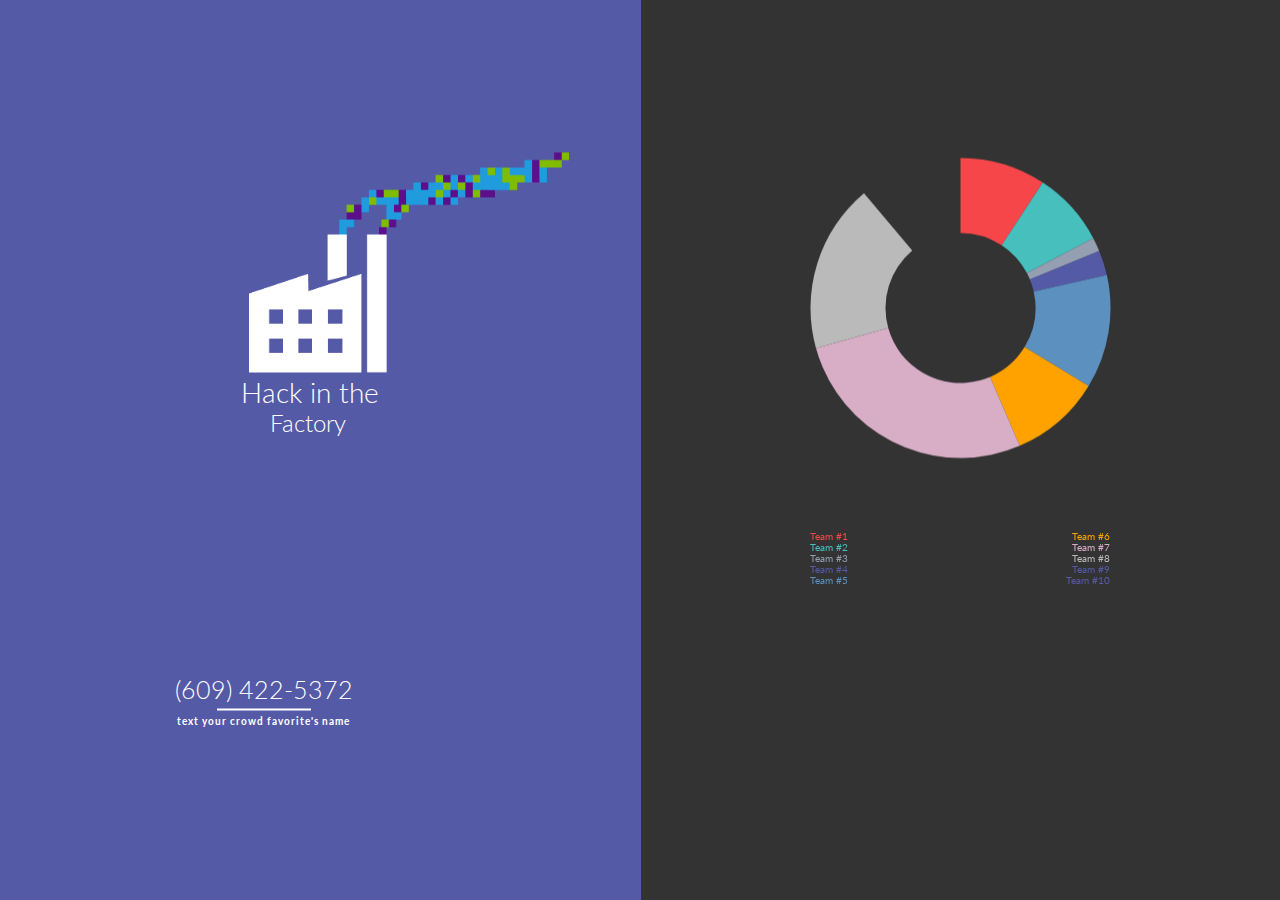
<file: public/votr.html>
<!DOCTYPE html>
<html lang="en" class="no-js">

<head>
  <meta charset="UTF-8" />
  <meta http-equiv="X-UA-Compatible" content="IE=edge,chrome=1">
  <meta name="viewport" content="width=device-width, initial-scale=1.0">
  <title>Votr // Hack at the Factory</title>
  <meta name="description" content="Votr" />
  <meta name="keywords" content="thing, thing, thing, thing, thing, thing" />
  <link rel="shortcut icon" href="#">
  <link rel="stylesheet" type="text/css" href="css/demo.css" />
  <link rel="stylesheet" type="text/css" href="css/component.css" />
</head>

<body>
  <div class="container">
    <div id="splitlayout" class="splitlayout">
      <div class="intro">
        <div class="side side-left">
          <!-- <header class="codropsheader clearfix">
                        <span>logo<span class="bp-icon bp-icon-about" data-content="content you want in the about icon"></span></span>
                        <h1>Title or Logo Name</h1>
                    </header> -->
          <div class="intro-content">
            <div class="left-logo"><img src="img/votr-hatf-logo.png" alt="Hack in the Factory">
              <p class="hack">Hack in the</p>
              <p class="factory">Factory</p>
            </div>
            <div class="how-to-play">
              <h1><span>(609) 422-5372</span><span>text your crowd favorite's name</span></h1>
            </div>
          </div>
        </div>
        <div class="side side-right">
          <div class="intro-content">
            <!-- <div class="profile"><img src="img/profile2.jpg" alt="profile2"></div> -->
            <div id="canvas-holder">
              <canvas id="chart-area" width="600" height="600" />
            </div>
            <div class="team-legend">
              <div class="pull-left">
                <ul>
                  <li class="team-1">Team #1</li>
                  <li class="team-2">Team #2</li>
                  <li class="team-3">Team #3</li>
                  <li class="team-4">Team #4</li>
                  <li class="team-5">Team #5</li>
                </ul>
              </div>
              <div class="pull-right">
                <ul>
                  <li class="team-6">Team #6</li>
                  <li class="team-7">Team #7</li>
                  <li class="team-8">Team #8</li>
                  <li class="team-9">Team #9</li>
                  <li class="team-10">Team #10</li>
                </ul>
              </div>
            </div>
          </div>
        </div>
      </div>
    </div>
    <!-- <footer>
      <p>Made with <div class="heart">&#10084;</div> by your Bellevue Innovation Cell</p>
    </footer> -->
    <!-- /splitlayout -->
  </div>
  <!-- /container -->
  <script src="js/Chart.js"></script>
  <script src="http://cdnjs.cloudflare.com/ajax/libs/jquery/2.1.3/jquery.min.js"></script>
  <script>
  var randomScalingFactor = function() {
    return Math.round(Math.random() * 100)
  };
  var randomColorFactor = function() {
    return Math.round(Math.random() * 255)
  };

  var doughnutData = [{
      value: randomScalingFactor(),
      color: "#F7464A",
      highlight: "RGBA(247, 70, 74, .7)",
      label: "Red Jaguars"
    }, {
      value: randomScalingFactor(),
      color: "#46BFBD",
      highlight: "RGBA(76, 191, 188, .7)",
      label: "Green Monkeys"
    }, {
      value: randomScalingFactor(),
      color: "#949FB1",
      highlight: "RGBA(148, 159, 177, .7)",
      label: "Silver Snakes"
    }, {
      value: randomScalingFactor(),
      color: "#555AA7",
      highlight: "RGBA(85, 92, 165, .7)",
      label: "Purple Parrots"
    }, {
      value: randomScalingFactor(),
      color: "#5B90BF",
      highlight: "RGBA(93, 145, 189, .7)",
      label: "Blue Barracudas"
    }, {
      value: randomScalingFactor(),
      color: "#FFA200",
      highlight: "RGBA(253, 161, 39, .7)",
      label: "Orange Iguanas"
    }, {
      value: randomScalingFactor(),
      color: "#D8ADC6",
      highlight: "RGBA(215, 174, 198, .7)",
      label: "Pink Giraffes"
    }, {
      value: randomScalingFactor(),
      color: "#bababa",
      highlight: "#bababa",
      label: "White Rhinos"
    }


  ];

  window.onload = function() {
    var ctx = document.getElementById("chart-area").getContext("2d");
    window.myDoughnut = new Chart(ctx).Doughnut(doughnutData, {
      responsive: true,
      segmentShowStroke: false,
    });
  };

  $('#randomizeData').click(function() {
    $.each(doughnutData, function(i, piece) {
      doughnutData[i].value = randomScalingFactor();
      doughnutData[i].color = 'rgba(' + randomColorFactor() + ',' + randomColorFactor() + ',' + randomColorFactor() + ',.7)';
    });
    window.myDoughnut.update();
  });
  </script>

</html>
</file>
<file: public/css/demo.css>
/* General Blueprint Style */
@import url(http://fonts.googleapis.com/css?family=Lato:300,400,700);
@font-face {
	font-family: 'bpicons';
	src:url('../fonts/bpicons/bpicons.eot');
	src:url('../fonts/bpicons/bpicons.eot?#iefix') format('embedded-opentype'),
		url('../fonts/bpicons/bpicons.woff') format('woff'),
		url('../fonts/bpicons/bpicons.ttf') format('truetype'),
		url('../fonts/bpicons/bpicons.svg#bpicons') format('svg');
	font-weight: normal;
	font-style: normal;
} /* Made with http://icomoon.io/ */

*, *:after, *:before { -webkit-box-sizing: border-box; -moz-box-sizing: border-box; box-sizing: border-box; }
body, html { font-size: 100%; padding: 0; margin: 0;}

/* Clearfix hack by Nicolas Gallagher: http://nicolasgallagher.com/micro-clearfix-hack/ */
.clearfix:before, .clearfix:after { content: " "; display: table; }
.clearfix:after { clear: both; }

body {
    font-family: 'Lato', Calibri, Arial, sans-serif;
    color: #fff;
    background: #333;
}

a {
	color: #ccc;
	text-decoration: none;
}

a:hover {
	color: #000;
}

.codropsheader {
	width: 100%;
	margin: 0 auto;
	text-align: left;
	padding: 1.4em;
	opacity: 0.7;
	visibility: visible;
	-webkit-transition: opacity 0.3s;
	transition: opacity 0.3s;
}

.codropsheader h1 {
	font-size: 2.125em;
	line-height: 1.3;
	margin: 0 0 0.6em 0;
	float: left;
	font-weight: 400;
}

.codropsheader > span {
	display: block;
	position: relative;
	z-index: 9999;
	font-weight: 700;
	text-transform: uppercase;
	letter-spacing: 0.5em;
	padding: 0 0 0.6em 0.1em;
}

.codropsheader > span span:after {
	width: 30px;
	height: 30px;
	left: -12px;
	font-size: 50%;
	top: -8px;
	font-size: 75%;
	position: relative;
}

.codropsheader > span span:hover:before {
	content: attr(data-content);
	text-transform: none;
	text-indent: 0;
	letter-spacing: 0;
	font-weight: 300;
	font-size: 110%;
	padding: 0.8em 1em;
	line-height: 1.2;
	text-align: left;
	left: auto;
	margin-left: 4px;
	position: absolute;
	color: #47a3da;
	background: #fff;
}

.codropsheader nav {
	float: left;
	text-align: center;
	margin-left: 1.5em;
	display: block;
}

.codropsheader nav a {
	display: inline-block;
	position: relative;
	text-align: left;
	width: 2.5em;
	height: 2.5em;
	background: #47a3da;
	border-radius: 50%;
	margin: 0 0.1em;
	border: 3px solid #fff;
}

.codropsheader nav a > span {
	display: none;
}

.codropsheader nav a:hover:before {
	content: attr(data-info);
	color: #fff;
	position: absolute;
	width: 600%;
	top: 120%;
	text-align: right;
	right: 0;
	pointer-events: none;
}

.codropsheader nav a:hover {
	background: #fff;
}

.bp-icon:after {
	font-family: 'bpicons';
	speak: none;
	font-style: normal;
	font-weight: normal;
	font-variant: normal;
	text-transform: none;
	text-align: center;
	color: #fff;
	-webkit-font-smoothing: antialiased;
}

.codropsheader nav .bp-icon:after {
	position: absolute;
	top: 0;
	left: 0;
	width: 100%;
	height: 100%;
	line-height: 2;
	text-indent: 0;
}

.codropsheader nav a:hover:after {
	color: #47a3da;
}

.bp-icon-next:after {
	content: "\e000";
}
.bp-icon-drop:after {
	content: "\e001";
}
.bp-icon-archive:after {
	content: "\e002";
}
.bp-icon-about:after {
	content: "\e003";
}
.bp-icon-prev:after {
	content: "\e004";
}

.demos {
	display: inline-block;
	line-height: 2.4em;
	margin-left: 1em;
	float: right;
}

.demos a {
	display: inline-block;
	color: #fff;
	margin: 0 0.5em;
}

.demos a:hover,
.demos a:focus,
.demos a.current {
	color: rgba(0,0,0,.4);
}

@media screen and (max-width: 73.375em) {
	.codropsheader {
		text-align: center;
	}
	.codropsheader h1,
	.codropsheader nav,
	.demos {
		float: none;
		margin: 0 auto;
		padding: 0.15em 0;
	}
	.codropsheader > span {
		padding: 0;
	}
	.codropsheader > span span:after {
		display: none;
	}
}

@media screen and (max-height: 30.25em) {
	.codropsheader nav { display: none; }
}
</file>
<file: public/css/component.css>
html,
body,
.container {
  position: relative;
  width: 100%;
  height: 100%;
}

body {
  overflow-y: scroll;
  background: #333;
}

.splitlayout {
  position: relative;
  overflow-x: hidden;
  min-height: 100%;
  width: 100%;
}
/* Intro sides */

.side {
  position: fixed;
  top: 0;
  z-index: 100;
  width: 50%;
  height: 100%;
  text-align: center;
  -webkit-backface-visibility: hidden;
}

.open-left .side,
.open-right .side {
  cursor: default;
}

.overlay {
  position: absolute;
  top: 0;
  left: 0;
  z-index: 499;
  visibility: hidden;
  width: 100%;
  height: 100%;
  opacity: 0;
}

.side-left .overlay {
  background: rgba(0, 0, 0, 0.7);
}

.side-right .overlay {
  background: rgba(0, 0, 0, 0.3);
}

.side-left {
  left: 0;
  background: #555aa7;
  color: #fff;
  outline: 1px solid #555aa7;
  /* avoid gap */
}

.side-right {
  right: 0;
  /*background: #fff;*/
  
  color: #555aa7;
  /*outline: 1px solid #fff;*/
  /* avoid gap */
}
/* Intro content, profile image and name, back button */

.intro-content {
  position: absolute;
  top: 50%;
  left: 50%;
  padding: 0 1em;
  width: 50%;
  height: 75%;
  -webkit-transform: translateY(-50%) translateX(-50%);
  transform: translateY(-50%) translateX(-50%);
}

.left-logo {
  position: absolute;
  top: 40px;
  left: 0;
}

.left-logo img {
  max-width: 100%;
  margin-left: 89px;
}

.how-to-play h1 {
  position: absolute;
  bottom: 40px;
}

p.hack {
  font-weight: 300;
  font-size: 28px;
  line-height: 24px;
  margin-top: 5px;
  margin-left: -21px;
}

p.factory {
  font-weight: 300;
  font-size: 2.5em;
  margin-left: -4px;
  line-height: 30px;
  margin-top: -24px;
  margin-left: -25px;
}

#canvas-holder {
  margin-top: 45px;
  margin-bottom: 60px;
}

.team-legend ul {
  list-style: none;
  list-style-type: none;
  text-indent: -40px;
}

.team-1 {
  color: #F7464A;
}

.team-2 {
  color: #46BFBD;
}

.team-3 {
  color: #949FB1;
}

.team-4 {
  color: #555aa7;
}

.team-5 {
  color: #5B90BF;
}

.team-6 {
  color: #FFA200;
}

.team-7 {
  color: #D8ADC6;
}

.team-8 {
  color: #bababa;
}

.pull-left {
  width: 150px;
  text-align: left;
  float: left;
}

.pull-right {
  width: 150px;
  text-align: right;
  float: right;
}

.profile {
  margin: 0 auto;
  width: 140px;
  height: 140px;
  border-radius: 50%;
  background: #555aa7;
}

.profile img {
  max-width: 100%;
  border-radius: 50%;
  opacity: 0.6;
}

.intro-content h1 > span {
  display: block;
  white-space: nowrap;
}

.intro-content h1 > span:first-child {
  font-weight: 300;
  font-size: 1.3em;
}

.intro-content h1 > span:nth-child(2) {
  position: relative;
  margin-top: 0.5em;
  padding: 0.8em;
  /*text-transform: uppercase;*/
  
  letter-spacing: 1px;
  font-size: 0.5em;
}

.intro-content h1 > span:nth-child(2):before {
  position: absolute;
  top: 0;
  left: 25%;
  width: 50%;
  height: 2px;
  background: #fff;
  content: '';
}

footer {
  position: fixed;
  color: rgba(255,255,255,.7);
  bottom: 25px;
  z-index: 100;
  width: 600px;
  font-weight: 200;
  display: inline-block;
}
/* Media Queries */

@media screen and (max-width: 83em) {
  .intro-content {
    font-size: 60%;
  }
}

@media screen and (max-width: 58em) {
  body {
    font-size: 90%;
  }
}

@media screen and (max-width: 49.4375em) {
  .open-right .side-right {
    -webkit-transform: translateX(-175%);
    transform: translateX(-175%);
  }
  .open-right .side-left {
    -webkit-transform: translateX(-100%) scale(.7);
    transform: translateX(-100%) scale(.7);
  }
  .open-left .side-right {
    -webkit-transform: translateX(100%) scale(.7);
    transform: translateX(100%) scale(.7);
  }
  .open-left .side-left {
    -webkit-transform: translateX(175%);
    transform: translateX(175%);
  }
  .page {
    width: 100%;
  }
  .page-right {
    left: 0;
    padding-left: 15%;
  }
  .page-left {
    padding-right: 15%;
  }
  .intro-content {
    width: 100%;
  }
  .open-right .side-right .intro-content {
    top: 100%;
    -webkit-transform: translateY(-150px) translateX(-12.5%) scale(0.5);
    transform: translateY(-150px) translateX(-12.5%) scale(0.5);
  }
  .open-left .side-left .intro-content {
    top: 100%;
    -webkit-transform: translateY(-150px) translateX(-87.5%) scale(0.5);
    transform: translateY(-150px) translateX(-87.5%) scale(0.5);
  }
  .open-right .intro-content h1,
  .open-left .intro-content h1 {
    opacity: 0;
  }
  .back-left {
    left: 6.25%;
  }
  .back-right {
    right: 6.25%;
  }
}

@media screen and (max-width: 42.5em) {
  body {
    font-size: 80%;
  }
  .intro-content {
    font-size: 50%;
  }
}

@media screen and (max-height: 41.125em) {
  .intro-content {
    -webkit-transform: translateY(-25%) translateX(-50%);
    transform: translateY(-25%) translateX(-50%);
  }
}

@media screen and (max-width: 39.375em) {
  .intro-content .profile {
    -webkit-transform: scale(0.5);
    transform: scale(0.5);
  }
}

@media screen and (max-width: 320px) {
  body {
    font-size: 70%;
  }
}
</file>
